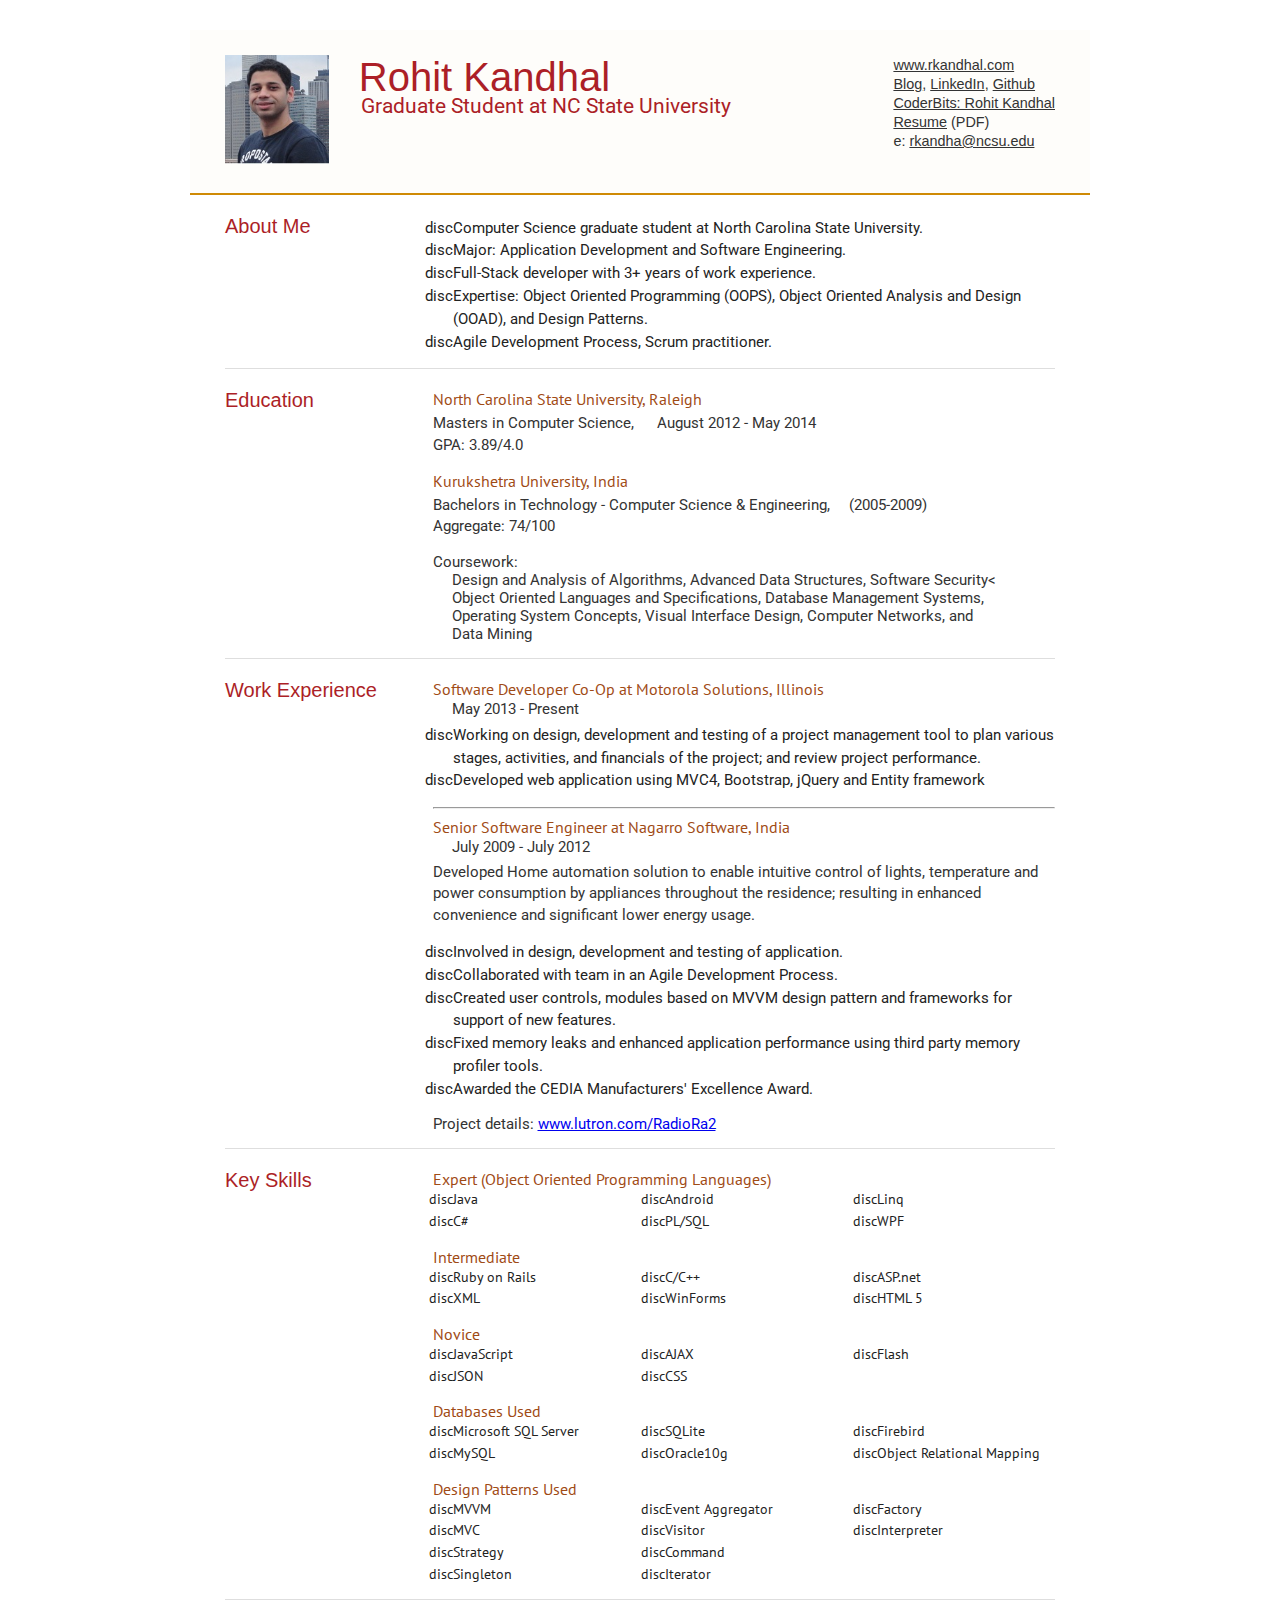
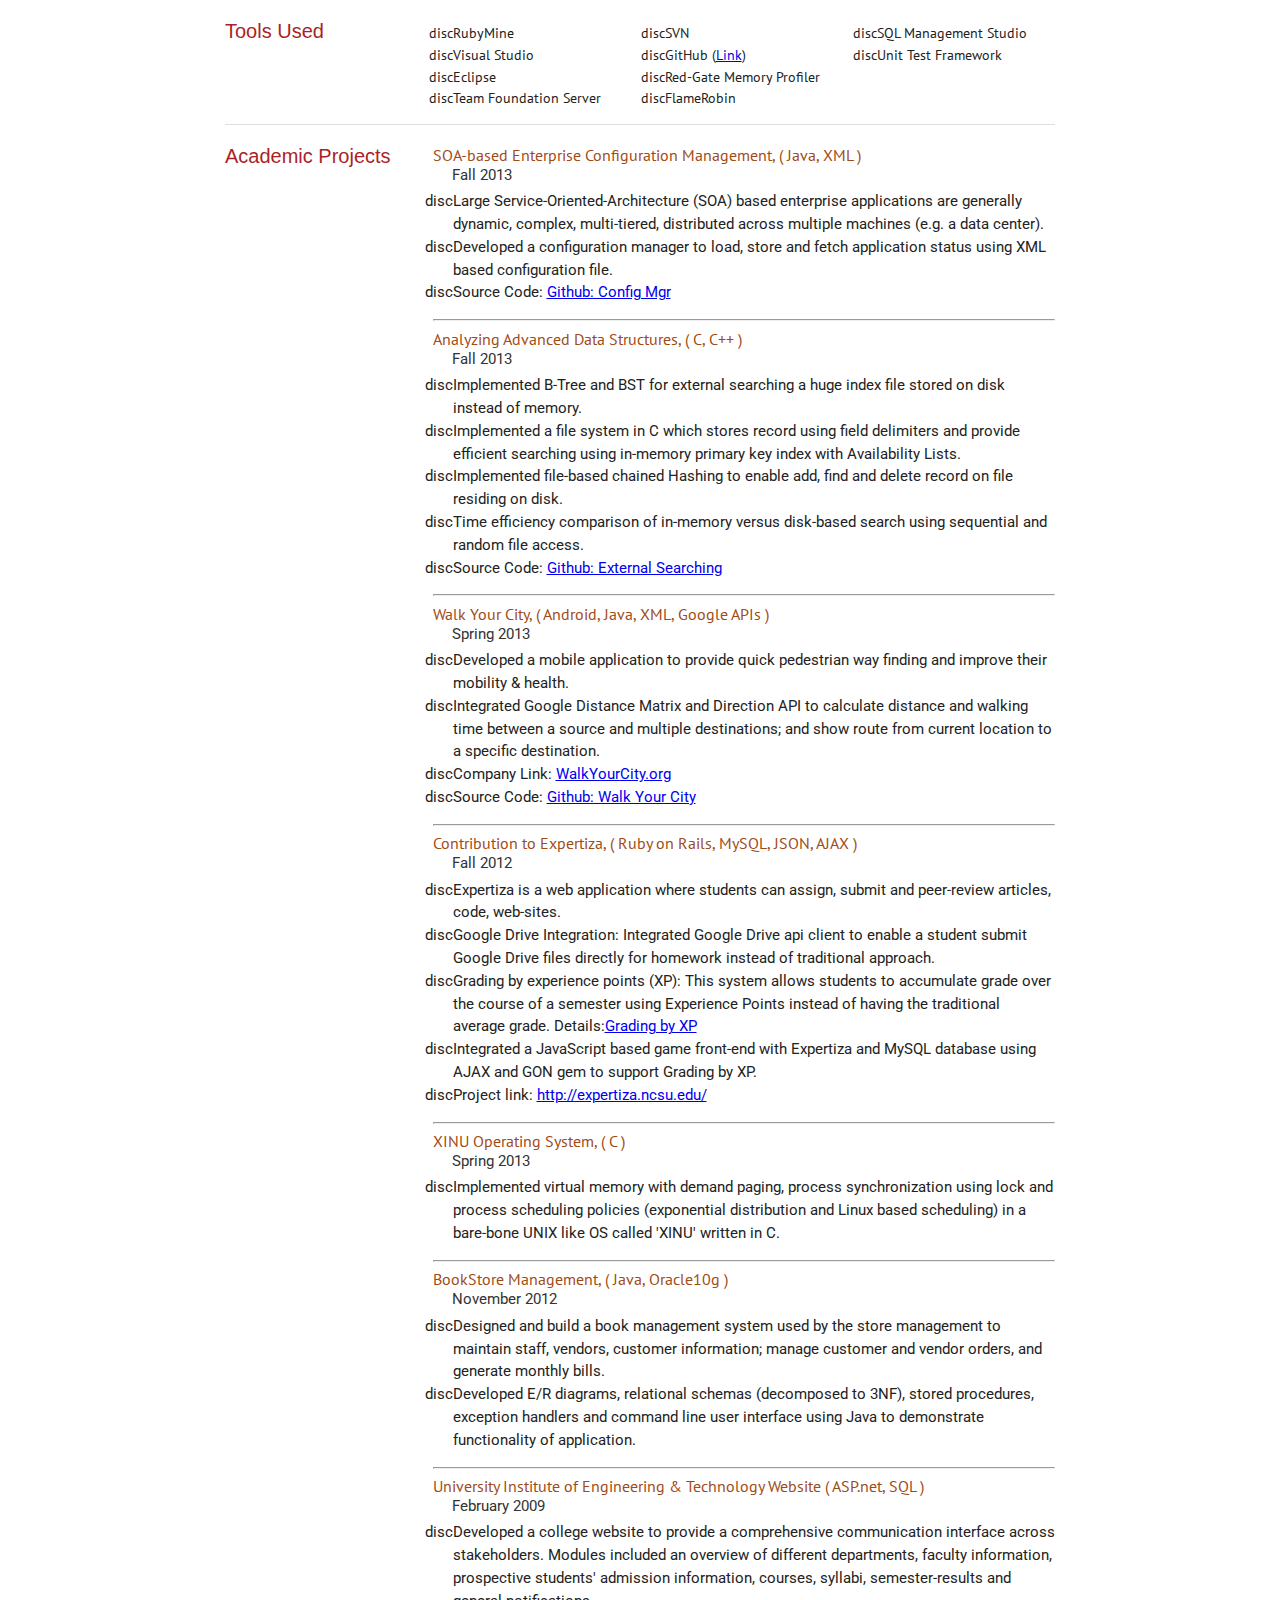
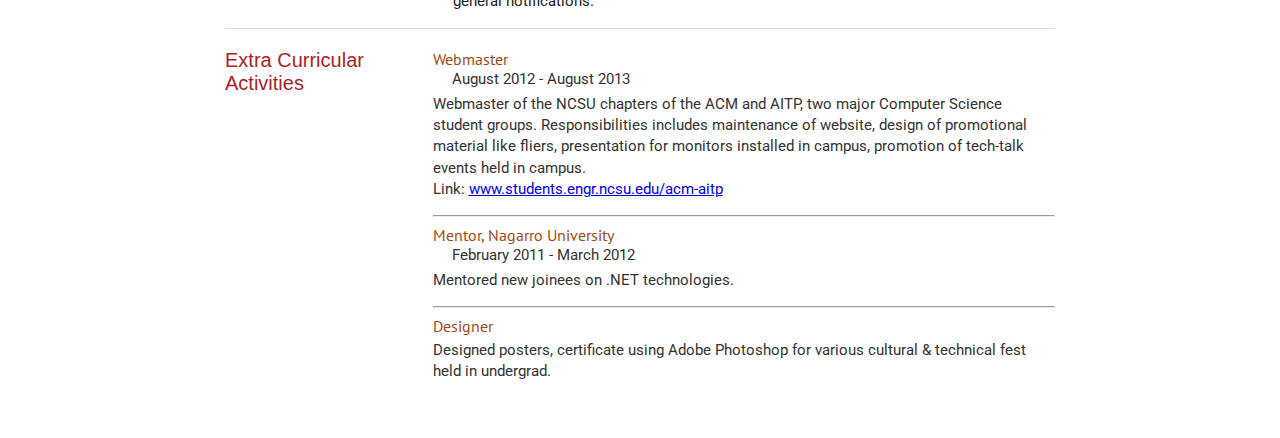
<file: index.html>
<!DOCTYPE html>
<html>
<head>
<title>Rohit Kandhal - Homepage</title>

<meta name="viewport" content="width=device-width"/>
<meta name="description" content="About Rohit Kandhal."/>
<meta charset="UTF-8"> 

<link type="text/css" rel="stylesheet" href="style.css">
<link href='http://fonts.googleapis.com/css?family=Roboto' rel='stylesheet' type='text/css'>
<link href='http://fonts.googleapis.com/css?family=Rokkitt:400,700|Lato:400,300' rel='stylesheet' type='text/css'>
<link href='http://fonts.googleapis.com/css?family=PT+Sans' rel='stylesheet' type='text/css'>

<script type="text/javascript">

  var _gaq = _gaq || [];
  _gaq.push(['_setAccount', 'UA-40021206-1']);
  _gaq.push(['_setDomainName', 'ncsu.edu']);
  _gaq.push(['_trackPageview']);

  (function() {
    var ga = document.createElement('script'); ga.type = 'text/javascript'; ga.async = true;
    ga.src = ('https:' == document.location.protocol ? 'https://ssl' : 'http://www') + '.google-analytics.com/ga.js';
    var s = document.getElementsByTagName('script')[0]; s.parentNode.insertBefore(ga, s);
  })();

</script>
<!--[if lt IE 9]>
<script src="//html5shiv.googlecode.com/svn/trunk/html5.js"></script>
<![endif]-->
</head>
<body id="top">
<div id="cv" class="instaFade">
	<div class="mainDetails">
		<div id="headshot" class="quickFade">
			<img src="headshot.jpg" alt="Rohit Kandhal" />
		</div>
		
		<div id="name">
			<h1 class="quickFade delayTwo">Rohit Kandhal</h1>
			<h2 class="quickFade delayThree">Graduate Student at NC State University</h2>
		</div>
		
		<div id="contactDetails" class="quickFade delayFour">
			<ul>
				<li><a href="http://www.rkandhal.com" target="_blank">www.rkandhal.com</a></li>
				<li><a href="http://codereferences.blogspot.in/" target="_blank">Blog</a>, 
				<a href="http://www.linkedin.com/in/rohitkandhal/" target="_blank">LinkedIn</a>, 
				<a href="https://github.com/rohitkandhal" target="_blank">Github</a></li>
				<li><a href="https://coderbits.com/rohitkandhal" target="_blank">CoderBits: Rohit Kandhal</a></li>
				<li><a href="http://www4.ncsu.edu/~rkandha/Resume_Rohit_Kandhal.pdf" target="_blank">Resume</a> (PDF)</li>
				<li>e: <a href="mailto:rkandha@ncsu.edu" target="_blank">rkandha@ncsu.edu</a></li>
			</ul>
		</div>
		<div class="clear"></div>
	</div>
	
	<div id="mainArea" class="quickFade delayFive">
		<section>
			<article>
				<div class="sectionTitle">
					<h1>About Me</h1>
				</div>
				
				<div class="sectionContent">
					<ul>
						<li>Computer Science graduate student at North Carolina State University.</li>
						<li>Major: Application Development and Software Engineering.</li>
						<li>Full-Stack developer with 3+ years of work experience.</li>
						<li>Expertise: Object Oriented Programming (OOPS), Object Oriented Analysis and Design (OOAD), and Design Patterns.</li>
						<li>Agile Development Process, Scrum practitioner.</li>
					</ul>					
				</div>
			</article>
			<div class="clear"></div>
		</section>
		
		<section>
			<div class="sectionTitle">
				<h1>Education</h1>
			</div>
			
			<div class="sectionContent">
				<article>
					<h2>North Carolina State University, Raleigh</h2>
					<p class="subDetails"></p>
					<p>
					Masters in Computer Science, &emsp; August 2012 - May 2014  <br/> 
					GPA:  3.89/4.0<br/>
					
				</article>
				<article>
					<h2>Kurukshetra University, India</h2>
					<p class="subDetails"></p>
					<p>
					Bachelors in Technology - Computer Science & Engineering,&emsp; <i>(2005-2009)</i> <br/>
					Aggregate: 74/100
					</p>
				</article>
				Coursework: <br/> 
					&emsp; Design and Analysis of Algorithms, Advanced Data Structures, Software Security<<br/>
					&emsp; Object Oriented Languages and Specifications, Database Management Systems, <br/>
					&emsp; Operating System Concepts, Visual Interface Design, Computer Networks, and <br/>
					&emsp; Data Mining
					</p>
			</div>
			<div class="clear"></div>
		</section>
		
		<section>
			<div class="sectionTitle">
				<h1>Work Experience</h1>
			</div>
			
			<div class="sectionContent">
				<article>
					<h2>Software Developer Co-Op at Motorola Solutions, Illinois</h2>
					<p class="subDetails">&emsp; May 2013 - Present</p>
						<ul>
							<li>Working on design, development and testing of a project management tool
							to plan various stages, activities, and financials of the project; and review project performance.</li>
							<li>Developed web application using MVC4, Bootstrap, jQuery and Entity framework</li>
						</ul>
				</article>
				<hr/>
				<article>
					<h2>Senior Software Engineer at Nagarro Software, India</h2>
					<p class="subDetails">&emsp; July 2009 - July 2012</p>
					<p>Developed Home automation solution to enable intuitive control of lights, 
					temperature and power consumption by appliances throughout the residence; 
					resulting in enhanced convenience and significant lower energy usage. 
					<ul>
						<li>Involved in design, development and testing of application.</li>
						<li>Collaborated with team in an Agile Development Process.</li>
						<li>Created user controls, modules based on MVVM design pattern and frameworks for support of new features.</li>
						<li>Fixed memory leaks and enhanced application performance using third party memory profiler tools.</li>
						<li>Awarded the CEDIA Manufacturers' Excellence Award.</li>
					</ul>
					Project details: <a href="http://www.lutron.com/en-US/Products/Pages/WholeHomeSystems/RadioRA2/Overview.aspx" target="_blank"> 
					www.lutron.com/RadioRa2</a>
				</p>
				</article>
			</div>
			<div class="clear"></div>
		</section>
		
		<!-- Key Skills -->
		<section>
			<div class="sectionTitle">
				<h1>Key Skills</h1>
			</div>
			
			<div class="sectionContent">
				<h3>Expert (Object Oriented Programming Languages)</h3>
				<ul class="keySkills">
					<li>Java</li>
					<li>C#</li>
					<li>Android</li>
					<li>PL/SQL</li>
					<li>Linq</li>
					<li>WPF</li>
				</ul>
				<h3>Intermediate</h3>
				<ul class="keySkills">
					<li>Ruby on Rails</li>
					<li>XML</li>
					<li>C/C++</li>
					<li>WinForms</li>
					<li>ASP.net</li>
					<li>HTML 5</li>
				</ul>
				<h3>Novice</h3>
				<ul class="keySkills">
					<li>JavaScript</li>
					<li>JSON</li>
					<li>AJAX</li>
					<li>CSS</li>
					<li>Flash</li>
				</ul>
				<h3>Databases Used</h3>
				<ul class="keySkills">
					<li>Microsoft SQL Server</li>
					<li>MySQL</li>
					<li>SQLite</li>
					<li>Oracle10g</li>
					<li>Firebird</li>
					<li>Object Relational Mapping</li>
				</ul>
				<h3>Design Patterns Used</h3>
				<ul class="keySkills">
					<li>MVVM</li>
					<li>MVC</li>
					<li>Strategy</li>
					<li>Singleton</li>
					<li>Event Aggregator</li>
					<li>Visitor</li>
					<li>Command</li>
					<li>Iterator</li>
					<li>Factory</li>
					<li>Interpreter</li>
				</ul>
			</div>
			<div class="clear"></div>
		</section>
		
		<!--Tools -->
		<section>
			<div class="sectionTitle">
				<h1>Tools Used</h1>
			</div>
			
			<div class="sectionContent">
				<ul class="keySkills">
					<li> RubyMine</li>
					<li> Visual Studio</li>
					<li> Eclipse</li>
					<li> Team Foundation Server</li>
					<li> SVN </li>
					<li> GitHub (<a href="https://github.com/rohitkandhal" target="_blank">Link</a>)  </li>
					<li> Red-Gate Memory Profiler</li>
					<li> FlameRobin</li>
					<li> SQL Management Studio</li>
					<li> Unit Test Framework </li>
				</ul>
			</div>
			<div class="clear"></div>
		</section>
		
		<!-- Academic Projects -->
		<section>
			<div class="sectionTitle">
				<h1>Academic Projects</h1>
			</div>
			
			<div class="sectionContent">
				<article>
					<h2> SOA-based Enterprise Configuration Management, ( Java, XML )</h2>
					<p class="subDetails">&emsp; Fall 2013</p>
					<ul>
						<li>Large Service-Oriented-Architecture (SOA) based enterprise applications are generally dynamic,
					complex, multi-tiered, distributed across multiple machines (e.g. a data center).</li>
						<li>Developed a configuration manager to load, store and fetch application status using XML based configuration file.</li>
						<li>Source Code: <a href="https://github.com/rohitkandhal/config-mgr" target="blank">Github: Config Mgr</a></li>
					</ul>
				</article>
				<hr/>
				<article>
					<h2> Analyzing Advanced Data Structures, ( C, C++ )</h2>
					<p class="subDetails">&emsp; Fall 2013</p>
					<ul>
						<li>Implemented B-Tree and BST for external searching a huge index file stored on disk instead of memory.</li>
						<li>Implemented a file system in C which stores record using field delimiters and provide efficient searching using in-memory primary key index with Availability Lists.</li>
						<li>Implemented file-based chained Hashing to enable add, find and delete record on file residing on disk.</li>
						<li>Time efficiency comparison of in-memory versus disk-based search using sequential and random file access.</li>
						<li>Source Code: <a href="https://github.com/rohitkandhal/ext-search" target="blank">Github: External Searching</a></li>
					</ul>
				</article>
				<hr/>
				<article>
					<h2> Walk Your City, ( Android, Java, XML, Google APIs )</h2>
					<p class="subDetails">&emsp; Spring 2013</p>
					<ul>
						<li>Developed a mobile application to provide quick pedestrian way finding and improve their mobility & health.</li>
						<li>Integrated Google Distance Matrix and Direction API to calculate distance
							and walking time between a source and multiple destinations; and show route
							from current location to a specific destination.
						</li>
						<li>Company Link: <a href="http://walkyourcity.org/">WalkYourCity.org</a></li>
						<li>Source Code: <a href="https://github.com/rohitkandhal/WalkYourCity" target="blank">Github: Walk Your City</a></li>
					</ul>
				</article>
				<hr/>
				<article>
					<h2>Contribution to Expertiza, ( Ruby on Rails, MySQL, JSON, AJAX )</h2>
					<p class="subDetails">&emsp; Fall 2012</p>
					<ul>
						<li>Expertiza is a web application where students can assign, submit and peer-review articles, 
							code, web-sites.</li>
						<li>Google Drive Integration: Integrated Google Drive api client to enable a student
							submit Google Drive files directly for homework instead of traditional approach.
						</li>
						<li>Grading by experience points (XP): This system allows students to accumulate grade over
							the course of a semester using Experience Points instead of having the traditional average grade. 
							Details:<a href="https://moodle.org/mod/forum/discuss.php?d=157096" target="blank">Grading by XP</a>
						</li>
						<li>
							Integrated a JavaScript based game front-end with Expertiza and MySQL database using AJAX and GON
							gem to support Grading by XP. 
						</li>
						<li>Project link: <a href="http://expertiza.ncsu.edu/" target="_blank">http://expertiza.ncsu.edu/</a>
						</li>
					</ul>
				</article>
				<hr/>
				
				<article>
					<h2>XINU Operating System, ( C )</h2>
					<p class="subDetails">&emsp; Spring 2013</p>
					<ul>
						<li>Implemented virtual memory with demand paging, process synchronization using lock and process 
						scheduling policies (exponential distribution and Linux based scheduling) in a bare-bone UNIX 
						like OS called 'XINU' written in C.
						</li>
					</ul>
				</article>
				<hr/>
				<article>
					<h2>BookStore Management, ( Java, Oracle10g )</h2>
					<p class="subDetails">&emsp; November 2012</p>
					<ul>
						<li>Designed and build a book management system used by the store management  to maintain staff, vendors, 
					customer information; manage customer and vendor orders, and generate monthly bills.</li>
						<li>Developed E/R diagrams, relational schemas (decomposed to 3NF), stored procedures, exception handlers
					and command line user interface using Java to demonstrate functionality of application.</li>
					</ul>
				</article>
				<hr/>
				<article>
					<h2>University Institute of Engineering & Technology Website ( ASP.net, SQL )</h2>
					<p class="subDetails">&emsp; February 2009</p>
					<ul>
						<li>Developed a college website to provide a comprehensive communication
						interface across stakeholders. Modules included an overview of different 
						departments, faculty information, prospective students' admission information, 
						courses, syllabi, semester-results and general notifications.</li>
					</ul>
				</article>
			</div>
			<div class="clear"></div>
		</section>
		
		<!-- Extra Curricular Activities-->
		<section>
			<div class="sectionTitle">
				<h1>Extra Curricular Activities</h1>
			</div>
			
			<div class="sectionContent">
				<article>
					<h2>Webmaster</h2>
					<p class="subDetails">&emsp; August 2012 - August 2013</p>
					<p>Webmaster of the NCSU chapters of the ACM and AITP, two major Computer Science student groups. 
					Responsibilities includes maintenance of website, design of promotional material like
					fliers, presentation for monitors installed in campus, promotion of tech-talk events held in campus.<br/>
					Link: <a href="http://students.engr.ncsu.edu/acm-aitp/" target="_blank">www.students.engr.ncsu.edu/acm-aitp</a></p>
				</article>
				<hr/>
				<article>
					<h2>Mentor, Nagarro University</h2>
					<p class="subDetails">&emsp; February 2011 - March 2012</p>
					<p> Mentored new joinees on .NET technologies.</p>
				</article>
				<hr/>
				<article>
					<h2>Designer</h2>
					<p class="subDetails"></p>
					<p> Designed posters, certificate using Adobe Photoshop for various cultural & technical fest held in undergrad.</p>
				</article>
			</div>
			<div class="clear"></div>
		</section>
</div>
</body>
</html>
</file>
<file: style.css>
html,body,div,span,object,iframe,h1,h2,h3,h4,h5,h6,p,blockquote,pre,abbr,address,cite,code,del,dfn,em,img,ins,kbd,q,samp,small,strong,sub,sup,var,b,i,dl,dt,dd,ol,ul,li,fieldset,form,label,legend,table,caption,tbody,tfoot,thead,tr,th,td,article,aside,canvas,details,figcaption,figure,footer,header,hgroup,menu,nav,section,summary,time,mark,audio,video {
border:0;
font:inherit;
font-size:100%;
margin:0;
padding:0;
vertical-align:baseline;
}

article,aside,details,figcaption,figure,footer,header,hgroup,menu,nav,section {
display:block;
}

html, body {
	background: #ffffff; 
	font-family: 'Calibiri', helvetica, arial, sans-serif; 
	font-size: 16px; 
	color: #333;
}

.clear {clear: both;}

p {
	font-size: 1em;
	line-height: 1.4em;
	margin-bottom: 15px;
	color: #333;
}

#cv {
	width: 90%;
	max-width: 900px;
	background: #fffff;
	margin: 30px auto;
}

.mainDetails {
	padding: 25px 35px;
	border-bottom: 2px solid #cf8a05;
	background: #fefdfa; /*#ededed;*/
}

#name h1 {
	font-size: 2.5em;
	font-family: 'Georgia', Arial, Helvetica, sans-serif;
	margin-bottom: -6px;
	color: #ac1f27; /*#8A9298;*/
}

#name h2 {
	font-size: 1.3em;
	margin-left: 2px;
	font-family: 'Roboto', Arial, sans-serif;
	color: #ac1f27;
	
}

#mainArea {
	padding: 0 35px;
}

#headshot {
	width: 12.5%;
	float: left;
	margin-right: 30px;
}

#headshot img {
	width: 100%;
	height: auto;
	/*-webkit-border-radius: 50px;
	border-radius: 50px;*/
}

#name {
	float: left;
}

#contactDetails {
	float: right;
}

#contactDetails ul {
	list-style-type: none;
	font-size: 0.9em;
	margin-top: 2px;
}

#contactDetails ul li {
	margin-bottom: 3px;
	color: #333333;
}

#contactDetails ul li a, a[href^=tel] {
	color: #333333; 
	text-decoration: none;
	-webkit-transition: all .3s ease-in;
	-moz-transition: all .3s ease-in;
	-o-transition: all .3s ease-in;
	-ms-transition: all .3s ease-in;
	transition: all .3s ease-in;
	text-decoration:underline;
}

#contactDetails ul li a:hover { 
	color: #cf8a05;
}


section {
	border-top: 1px solid #dedede;
	padding: 20px 0 0;
}

section:first-child {
	border-top: 0;
}

section:last-child {
	padding: 20px 0 10px;
}

.sectionTitle {
	float: left;
	width: 25%;
}

.sectionTitle h1 {
	font-family: 'Calibiri', Helvetica, Arial, sans-serif;	
	font-size: 1.25em;
	color: #ac1f27;
	/*color: #cf8a05; 8A9298 #b45f06*/
}

.sectionContent {
	font-family: 'Roboto', sans-serif;
	font-size: 0.95em;
	float: right;
	width: 75%;
}
.sectionContent h2 {
	font-family: "PT Sans", sans-serif;
	font-size: 1.05em;
	margin-bottom: 0px;
	color: #9f4b16;
}

.sectionContent h3 {
	font-family: "PT Sans", sans-serif;
	font-size: 1.05em;
	margin-bottom: -3px;
	color: #9f4b16;
}

.sectionContent ul {
	list-style-type: 'disc';
	margin-top: 2px;
	margin-bottom: 15px;
	line-height:1.5em;
}

.sectionContent  ul li {
	color: #222;
	margin-left: 20px;
	font-size: 1em;
}

.subDetails {
	font-size: 1.0em;
	/*font-style: italic;*/
	margin-bottom: 4px;
}

.keySkills {
	font-family: "PT Sans", sans-serif;
	list-style-type: none;
	-moz-column-count:3;
	-webkit-column-count:3;
	column-count:3;
	margin-bottom: 5px;
	font-size: 0.95em;
}

.keySkills ul li {
	margin-bottom: 5px;
}

@media all and (min-width: 602px) and (max-width: 800px) {
	#headshot {
		display: none;
	}
	
	.keySkills {
	-moz-column-count:2;
	-webkit-column-count:2;
	column-count:2;
	}
}

@media all and (max-width: 601px) {
	#cv {
		width: 95%;
		margin: 10px auto;
		min-width: 280px;
	}
	
	#headshot {
		display: none;
	}
	
	#name, #contactDetails {
		float: none;
		width: 100%;
		text-align: center;
	}
	
	.sectionTitle, .sectionContent {
		float: none;
		width: 100%;
	}
	
	.sectionTitle {
		margin-left: -2px;
		font-size: 1.25em;
	}
	
	.keySkills {
		-moz-column-count:2;
		-webkit-column-count:2;
		column-count:2;
	}
}

@media all and (max-width: 480px) {
	.mainDetails {
		padding: 15px 15px;
	}
	
	section {
		padding: 15px 0 0;
	}
	
	#mainArea {
		padding: 0 25px;
	}

	
	.keySkills {
	-moz-column-count:1;
	-webkit-column-count:1;
	column-count:1;
	}
	
	#name h1 {
		line-height: .8em;
		margin-bottom: 4px;
	}
}

@media print {
    #cv {
        width: 100%;
    }
}

@-webkit-keyframes reset {
	0% {
		opacity: 0;
	}
	100% {
		opacity: 0;
	}
}

@-webkit-keyframes fade-in {
	0% {
		opacity: 0;
	}
	40% {
		opacity: 0;
	}
	100% {
		opacity: 1;
	}
}

@-moz-keyframes reset {
	0% {
		opacity: 0;
	}
	100% {
		opacity: 0;
	}
}

@-moz-keyframes fade-in {
	0% {
		opacity: 0;
	}
	40% {
		opacity: 0;
	}
	100% {
		opacity: 1;
	}
}

@keyframes reset {
	0% {
		opacity: 0;
	}
	100% {
		opacity: 0;
	}
}

@keyframes fade-in {
	0% {
		opacity: 0;
	}
	40% {
		opacity: 0;
	}
	100% {
		opacity: 1;
	}
}

.instaFade {
    -webkit-animation-name: reset, fade-in;
    -webkit-animation-duration: 1.5s;
    -webkit-animation-timing-function: ease-in;
	
	-moz-animation-name: reset, fade-in;
    -moz-animation-duration: 1.5s;
    -moz-animation-timing-function: ease-in;
	
	animation-name: reset, fade-in;
    animation-duration: 1.5s;
    animation-timing-function: ease-in;
}

.quickFade {
    -webkit-animation-name: reset, fade-in;
    -webkit-animation-duration: 2.5s;
    -webkit-animation-timing-function: ease-in;
	
	-moz-animation-name: reset, fade-in;
    -moz-animation-duration: 2.5s;
    -moz-animation-timing-function: ease-in;
	
	animation-name: reset, fade-in;
    animation-duration: 2.5s;
    animation-timing-function: ease-in;
}
 
.delayOne {
	-webkit-animation-delay: 0, .5s;
	-moz-animation-delay: 0, .5s;
	animation-delay: 0, .5s;
}

.delayTwo {
	-webkit-animation-delay: 0, 1s;
	-moz-animation-delay: 0, 1s;
	animation-delay: 0, 1s;
}

.delayThree {
	-webkit-animation-delay: 0, 1.5s;
	-moz-animation-delay: 0, 1.5s;
	animation-delay: 0, 1.5s;
}

.delayFour {
	-webkit-animation-delay: 0, 2s;
	-moz-animation-delay: 0, 2s;
	animation-delay: 0, 2s;
}

.delayFive {
	-webkit-animation-delay: 0, 2.5s;
	-moz-animation-delay: 0, 2.5s;
	animation-delay: 0, 2.5s;
}
</file>
